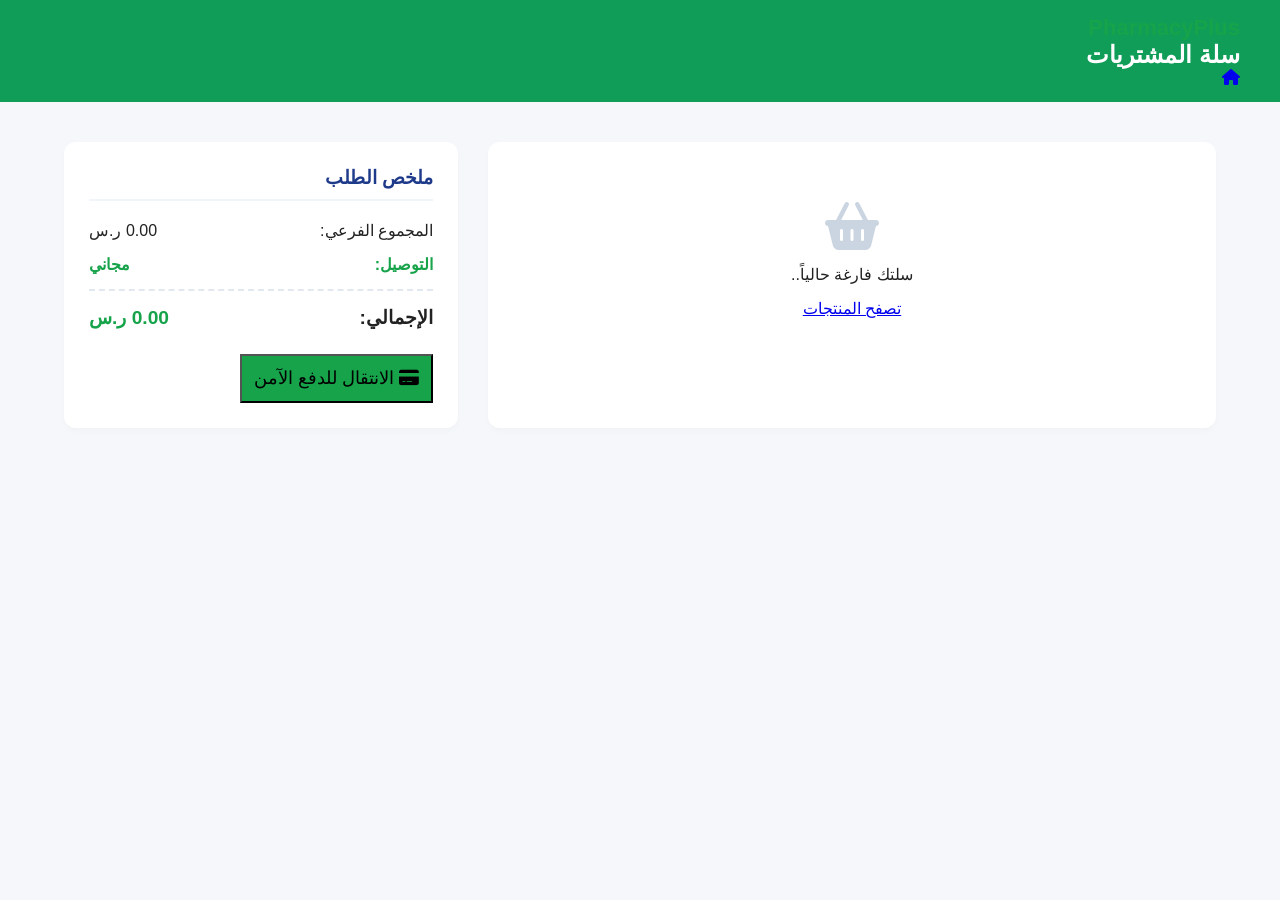
<file: cart.html>
<!DOCTYPE html>
<html lang="ar" dir="rtl">
<head>
    <meta charset="UTF-8">
    <meta name="viewport" content="width=device-width, initial-scale=1.0">
    <title>سلة المشتريات | صيدلية النخبة</title>
    <link rel="stylesheet" href="assets/css/style.css">
    <link rel="stylesheet" href="https://cdnjs.cloudflare.com/ajax/libs/font-awesome/6.4.0/css/all.min.css">
</head>
<body>

    <header class="main-header">
        <div class="nav-container">
            <div class="logo"><a href="index.html" style="text-decoration:none; color:#16a34a;">Pharmacy<span>Plus</span></a></div>
            <h2>سلة المشتريات</h2>
            <div class="nav-icons">
                <a href="index.html" class="icon-link"><i class="fa-solid fa-house"></i></a>
            </div>
        </div>
    </header>

    <main class="cart-wrapper" style="padding: 40px 5%; display: flex; gap: 30px; flex-wrap: wrap;">
        <div class="cart-items-container" style="flex: 2; min-width: 300px; background: white; padding: 20px; border-radius: 12px; box-shadow: 0 4px 6px rgba(0,0,0,0.02);">
            <div id="empty-cart-msg" style="text-align: center; padding: 40px; display: none;">
                <i class="fa-solid fa-basket-shopping" style="font-size: 3rem; color: #cbd5e1; margin-bottom: 15px;"></i>
                <p>سلتك فارغة حالياً..</p>
                <a href="index.html" class="btn-shop" style="display: inline-block; margin-top: 15px;">تصفح المنتجات</a>
            </div>
            <div id="cart-table-wrapper">
                </div>
        </div>

        <div class="cart-summary" style="flex: 1; min-width: 280px; background: white; padding: 25px; border-radius: 12px; box-shadow: 0 4px 6px rgba(0,0,0,0.02); height: fit-content;">
            <h3 style="color: #1e3a8a; margin-bottom: 20px; border-bottom: 2px solid #f1f5f9; padding-bottom: 10px;">ملخص الطلب</h3>
            <div style="display: flex; justify-content: space-between; margin-bottom: 15px;">
                <span>المجموع الفرعي:</span>
                <span id="subtotal-val">0.00 ر.س</span>
            </div>
            <div style="display: flex; justify-content: space-between; margin-bottom: 15px; color: #16a34a; font-weight: 600;">
                <span>التوصيل:</span>
                <span id="shipping-val">مجاني</span>
            </div>
            <div style="display: flex; justify-content: space-between; margin-bottom: 25px; font-size: 1.2rem; font-weight: 700; border-top: 2px dashed #e2e8f0; padding-top: 15px;">
                <span>الإجمالي:</span>
                <span id="total-val" style="color: #16a34a;">0.00 ر.س</span>
            </div>
            <button onclick="checkoutOrder()" class="btn-add-cart" style="background-color: #16a34a; font-size: 1.1rem; padding: 12px;"><i class="fa-solid fa-credit-card"></i> الانتقال للدفع الآمن</button>
        </div>
    </main>

    <script>
        document.addEventListener("DOMContentLoaded", () => {
            const emptyMsg = document.getElementById("empty-cart-msg");
            const tableWrapper = document.getElementById("cart-table-wrapper");
            const subtotalVal = document.getElementById("subtotal-val");
            const totalVal = document.getElementById("total-val");

            let cart = JSON.parse(localStorage.getItem("pharmacyCart")) || [];

            function renderCart() {
                if (cart.length === 0) {
                    emptyMsg.style.display = "block";
                    tableWrapper.style.display = "none";
                    subtotalVal.textContent = "0.00 ر.س";
                    totalVal.textContent = "0.00 ر.س";
                    return;
                }

                emptyMsg.style.display = "none";
                tableWrapper.style.display = "block";

                let html = `<table style="width: 100%; border-collapse: collapse; text-align: right;">
                    <thead>
                        <tr style="border-bottom: 2px solid #f1f5f9; color: #64748b;">
                            <th style="padding: 10px;">المنتج</th>
                            <th style="padding: 10px;">السعر</th>
                            <th style="padding: 10px;">الكمية</th>
                            <th style="padding: 10px;">حذف</th>
                        </tr>
                    </thead>
                    <tbody>`;

                let subtotal = 0;

                cart.forEach((item, index) => {
                    const itemTotal = item.price * item.quantity;
                    subtotal += itemTotal;

                    html += `
                        <tr style="border-bottom: 1px solid #f1f5f9;">
                            <td style="padding: 15px 10px; font-weight: 600; color: #334155;">${item.name}</td>
                            <td style="padding: 15px 10px;">${item.price.toFixed(2)} ر.س</td>
                            <td style="padding: 15px 10px;">
                                <div style="display: flex; align-items: center; gap: 8px;">
                                    <button onclick="changeQty(${index}, -1)" style="border:1px solid #cbd5e1; background:white; padding:2px 8px; border-radius:4px; cursor:pointer;">-</button>
                                    <span style="font-weight:600;">${item.quantity}</span>
                                    <button onclick="changeQty(${index}, 1)" style="border:1px solid #cbd5e1; background:white; padding:2px 8px; border-radius:4px; cursor:pointer;">+</button>
                                </div>
                            </td>
                            <td style="padding: 15px 10px;"><button onclick="removeItem(${index})" style="background:none; border:none; color:#ef4444; cursor:pointer; font-size:1.1rem;"><i class="fa-solid fa-trash-can"></i></button></td>
                        </tr>
                    `;
                });

                html += `</tbody></table>`;
                tableWrapper.innerHTML = html;

                subtotalVal.textContent = `${subtotal.toFixed(2)} ر.س`;
                totalVal.textContent = `${subtotal.toFixed(2)} ر.س`;
            }

            window.changeQty = (index, change) => {
                cart[index].quantity += change;
                if (cart[index].quantity <= 0) {
                    cart.splice(index, 1);
                }
                localStorage.setItem("pharmacyCart", JSON.stringify(cart));
                renderCart();
            };

            window.removeItem = (index) => {
                cart.splice(index, 1);
                localStorage.setItem("pharmacyCart", JSON.stringify(cart));
                renderCart();
            };

            window.checkoutOrder = () => {
                alert("تم استلام طلبك التجريبي بنجاح! شكراً لتسوقك من صيدلية النخبة.");
                localStorage.removeItem("pharmacyCart");
                window.location.href = "index.html";
            };

            renderCart();
        });
    </script>
</body>
</html>
</file>
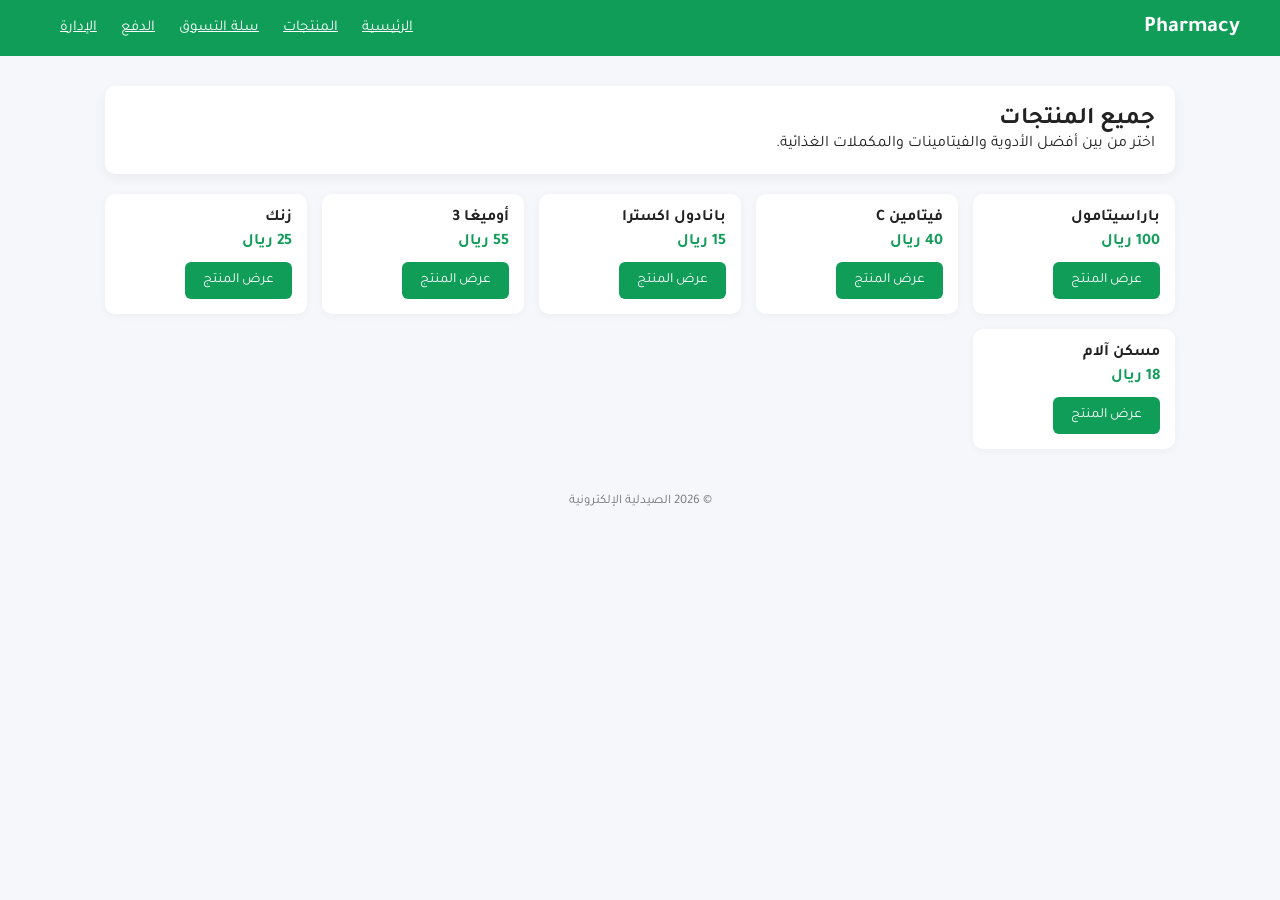
<file: products.html>
<!DOCTYPE html>
<html lang="ar">
<head>
  <meta charset="UTF-8" />
  <title>المنتجات - الصيدلية الإلكترونية</title>

  <!-- خط Tajawal -->
  <link href="https://fonts.googleapis.com/css2?family=Tajawal:wght@400;700&display=swap" rel="stylesheet">

  <!-- ملف التنسيق -->
  <link rel="stylesheet" href="assets/css/style.css" />
</head>

<body>

  <header>
    <div class="logo">Pharmacy</div>
    <nav>
      <a href="index.html">الرئيسية</a>
      <a href="products.html">المنتجات</a>
      <a href="cart.html">سلة التسوق</a>
      <a href="checkout.html">الدفع</a>
      <a href="admin.html">الإدارة</a>
    </nav>
  </header>

  <div class="main-container">

    <div class="card">
      <h2>جميع المنتجات</h2>
      <p>اختر من بين أفضل الأدوية والفيتامينات والمكملات الغذائية.</p>
    </div>

    <div class="products-grid">

      <div class="product-card">
        <h3>باراسيتامول</h3>
        <div class="price">100 ريال</div>
        <button class="btn btn-primary" onclick="location.href='product.html'">عرض المنتج</button>
      </div>

      <div class="product-card">
        <h3>فيتامين C</h3>
        <div class="price">40 ريال</div>
        <button class="btn btn-primary" onclick="location.href='product.html'">عرض المنتج</button>
      </div>

      <div class="product-card">
        <h3>بانادول اكسترا</h3>
        <div class="price">15 ريال</div>
        <button class="btn btn-primary" onclick="location.href='product.html'">عرض المنتج</button>
      </div>

      <div class="product-card">
        <h3>أوميغا 3</h3>
        <div class="price">55 ريال</div>
        <button class="btn btn-primary" onclick="location.href='product.html'">عرض المنتج</button>
      </div>

      <div class="product-card">
        <h3>زنك</h3>
        <div class="price">25 ريال</div>
        <button class="btn btn-primary" onclick="location.href='product.html'">عرض المنتج</button>
      </div>

      <div class="product-card">
        <h3>مسكن آلام</h3>
        <div class="price">18 ريال</div>
        <button class="btn btn-primary" onclick="location.href='product.html'">عرض المنتج</button>
      </div>

    </div>

  </div>

  <footer>© 2026 الصيدلية الإلكترونية</footer>

</body>
</html>
</file>
<file: assets/css/style.css>
/* تنسيق عام للموقع */
* {
  box-sizing: border-box;
  margin: 0;
  padding: 0;
  font-family: "Tajawal", sans-serif;
}

body {
  background-color: #f5f7fa;
  color: #222;
  direction: rtl;
}

header {
  background-color: #0f9d58;
  color: #fff;
  padding: 15px 40px;
  display: flex;
  align-items: center;
  justify-content: space-between;
}

header .logo {
  font-size: 22px;
  font-weight: 700;
}

header nav a {
  margin-left: 20px;
  font-size: 15px;
  color: #fff;
}

header nav a:hover {
  text-decoration: underline;
}

.main-container {
  max-width: 1100px;
  margin: 30px auto;
  padding: 0 15px;
}

.card {
  background-color: #fff;
  border-radius: 10px;
  padding: 20px;
  box-shadow: 0 4px 12px rgba(0,0,0,0.05);
  margin-bottom: 20px;
}

.btn {
  display: inline-block;
  padding: 10px 18px;
  border-radius: 6px;
  font-size: 14px;
  cursor: pointer;
  border: none;
}

.btn-primary {
  background-color: #0f9d58;
  color: #fff;
}

.btn-primary:hover {
  background-color: #0c7a44;
}

.products-grid {
  display: grid;
  grid-template-columns: repeat(auto-fill, minmax(180px, 1fr));
  gap: 15px;
}

.product-card {
  background-color: #fff;
  border-radius: 10px;
  padding: 15px;
  box-shadow: 0 2px 8px rgba(0,0,0,0.04);
}

.product-card h3 {
  font-size: 16px;
  margin-bottom: 5px;
}

.product-card .price {
  color: #0f9d58;
  font-weight: 600;
  margin-bottom: 10px;
}

footer {
  text-align: center;
  padding: 15px;
  font-size: 13px;
  color: #777;
}
</file>
